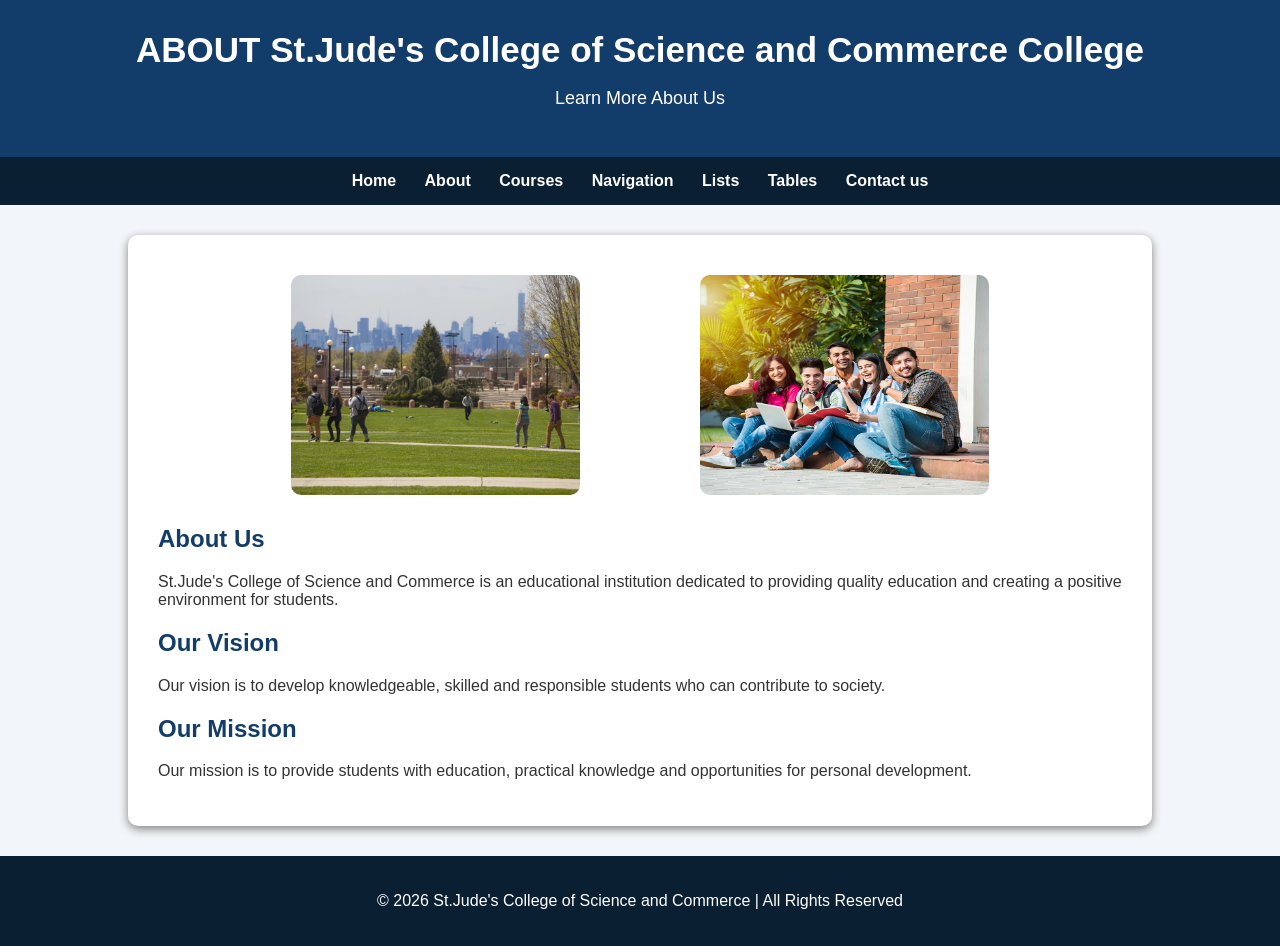
<file: about.html>
<!DOCTYPE html>
<html>

<head>
    <title>About - St.Jude's College of Science and Commerce College</title>
    <link rel="stylesheet" href="style.css">
</head>

<body>

<header>
    <h1>ABOUT St.Jude's College of Science and Commerce College</h1>
    <p>Learn More About Us</p>
</header>

<nav>
    <a href="index.html">Home</a>
    <a href="about.html">About</a>
    <a href="courses.html">Courses</a>
    <a href="navigation.html">Navigation</a>
    <a href="lists.html">Lists</a>
    <a href="tables.html">Tables</a>
    <a href="contact.html">Contact us</a>

</nav>

<section class="content">

    <div class="image-row">

        <img src="campus2.jpg" alt="College Campus">

        <img src="students2.jpg" alt="College Students">

    </div>

    <h2>About Us</h2>

    <p>
        St.Jude's College of Science and Commerce is an educational institution dedicated
        to providing quality education and creating a positive
        environment for students.
    </p>

    <h2>Our Vision</h2>

    <p>
        Our vision is to develop knowledgeable, skilled and
        responsible students who can contribute to society.
    </p>

    <h2>Our Mission</h2>

    <p>
        Our mission is to provide students with education,
        practical knowledge and opportunities for personal
        development.
    </p>

</section>

<footer>
    <p>© 2026 St.Jude's College of Science and Commerce | All Rights Reserved</p>
</footer>

</body>
</html>
</file>
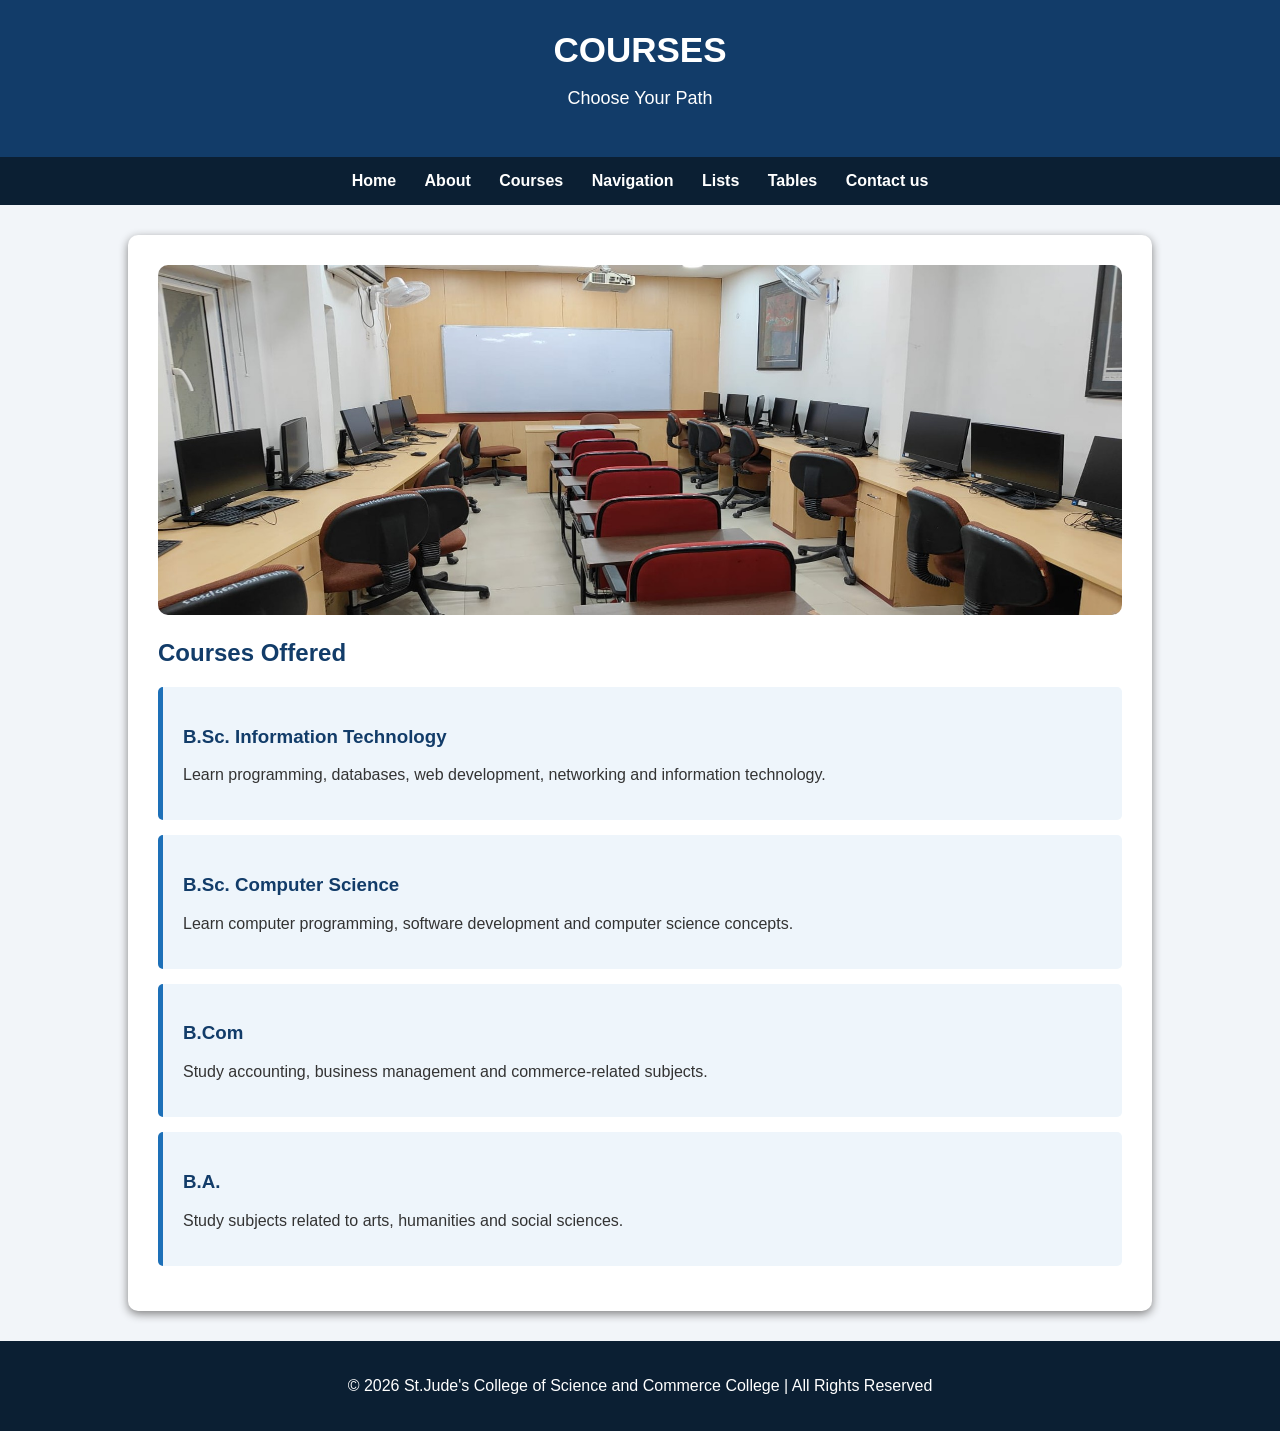
<file: courses.html>
<!DOCTYPE html>
<html>

<head>
    <title>Courses - St.Jude's College of Science and Commerce College</title>
    <link rel="stylesheet" href="style.css">
</head>

<body>

<header>
    <h1>COURSES</h1>
    <p>Choose Your Path</p>
</header>

<nav>
    <a href="index.html">Home</a>
    <a href="about.html">About</a>
    <a href="courses.html">Courses</a>
    <a href="navigation.html">Navigation</a>
    <a href="lists.html">Lists</a>
    <a href="tables.html">Tables</a>
    <a href="contact.html">Contact us</a>

</nav>

<section class="content">

    <img class="large-image"
         src="computer lab.jpg"
         alt="Computer Laboratory">

    <h2>Courses Offered</h2>

    <div class="course">
        <h3>B.Sc. Information Technology</h3>

        <p>
            Learn programming, databases, web development,
            networking and information technology.
        </p>
    </div>

    <div class="course">
        <h3>B.Sc. Computer Science</h3>

        <p>
            Learn computer programming, software development
            and computer science concepts.
        </p>
    </div>

    <div class="course">
        <h3>B.Com</h3>

        <p>
            Study accounting, business management and
            commerce-related subjects.
        </p>
    </div>

    <div class="course">
        <h3>B.A.</h3>

        <p>
            Study subjects related to arts, humanities
            and social sciences.
        </p>
    </div>

</section>

<footer>
    <p>© 2026 St.Jude's College of Science and Commerce College | All Rights Reserved</p>
</footer>

</body>
</html>
</file>
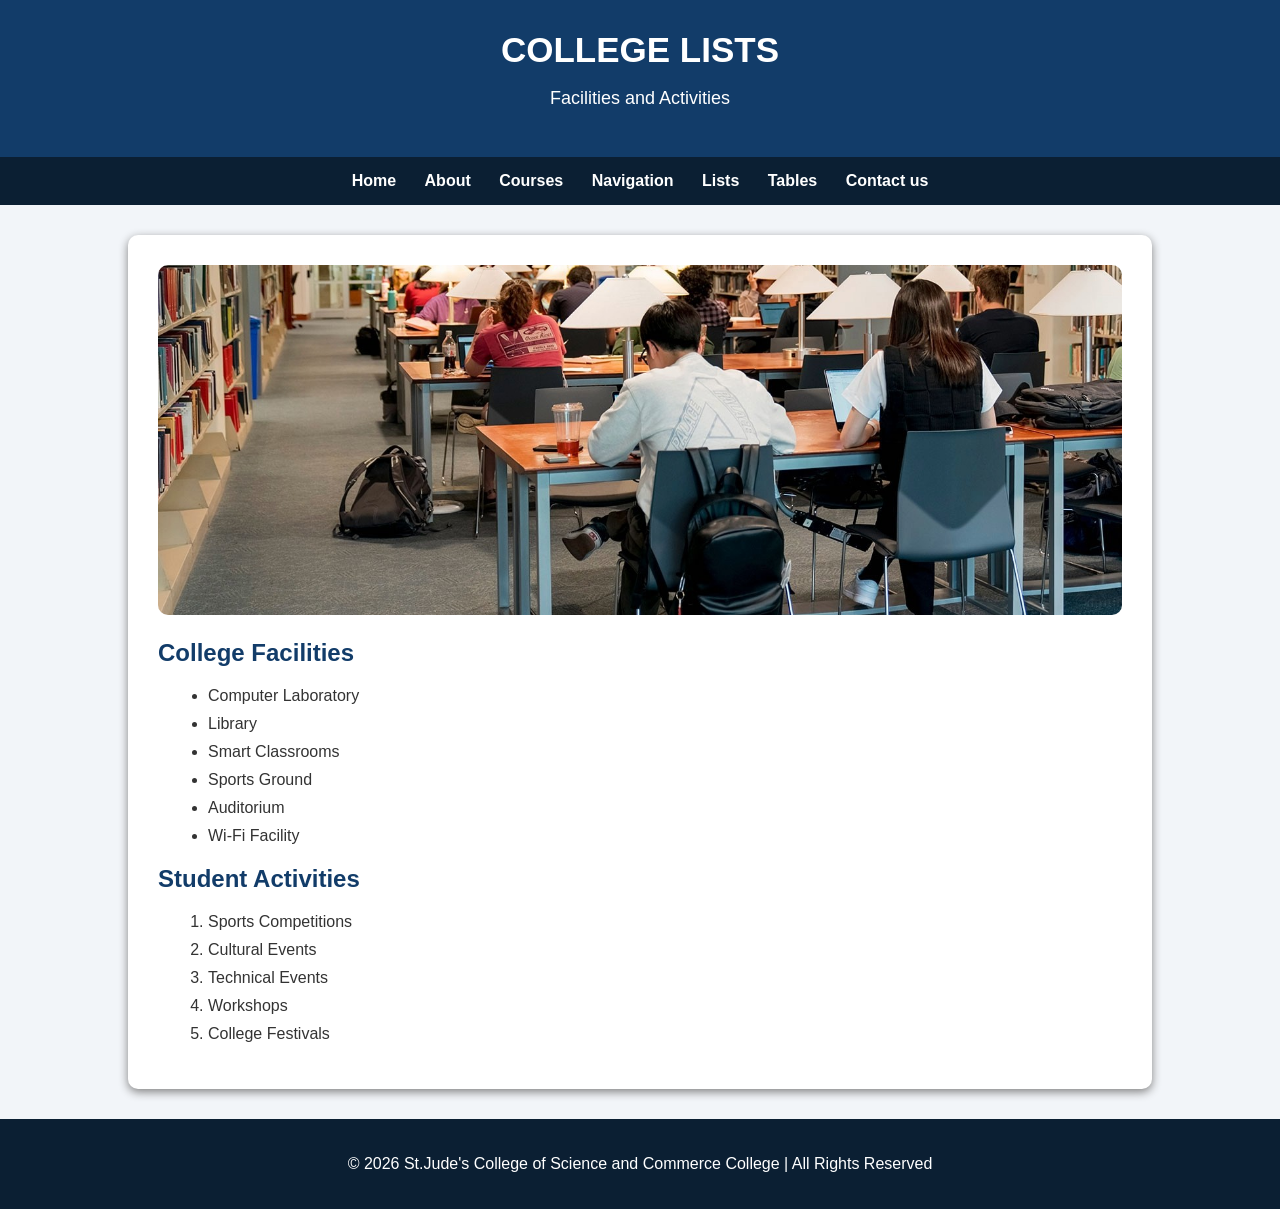
<file: lists.html>
<!DOCTYPE html>
<html>

<head>
    <title>Lists - St.Jude's College of Science and Commerce College</title>
    <link rel="stylesheet" href="style.css">
</head>

<body>

<header>
    <h1>COLLEGE LISTS</h1>
    <p>Facilities and Activities</p>
</header>

<nav>
    <a href="index.html">Home</a>
    <a href="about.html">About</a>
    <a href="courses.html">Courses</a>
    <a href="navigation.html">Navigation</a>
    <a href="lists.html">Lists</a>
    <a href="tables.html">Tables</a>
    <a href="contact.html">Contact us</a>

</nav>

<section class="content">

    <img class="large-image"
         src="library.jpg"
         alt="College Library">

    <h2>College Facilities</h2>

    <ul>
        <li>Computer Laboratory</li>
        <li>Library</li>
        <li>Smart Classrooms</li>
        <li>Sports Ground</li>
        <li>Auditorium</li>
        <li>Wi-Fi Facility</li>
    </ul>

    <h2>Student Activities</h2>

    <ol>
        <li>Sports Competitions</li>
        <li>Cultural Events</li>
        <li>Technical Events</li>
        <li>Workshops</li>
        <li>College Festivals</li>
    </ol>

</section>

<footer>
    <p>© 2026 St.Jude's College of Science and Commerce College | All Rights Reserved</p>
</footer>

</body>
</html>
</file>
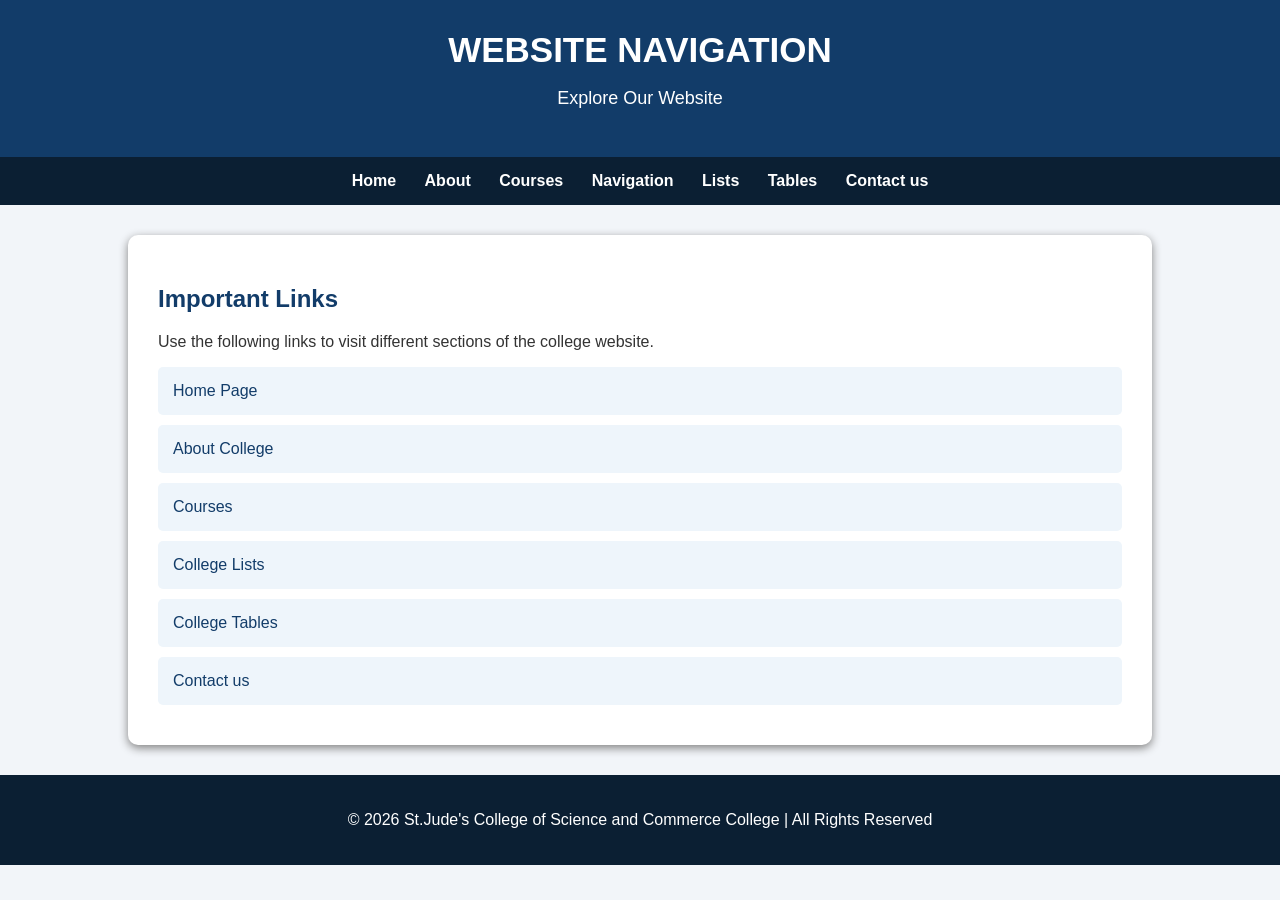
<file: navigation.html>
<!DOCTYPE html>
<html>

<head>
    <title>Navigation - St.Jude's College of Science and Commerce College</title>
    <link rel="stylesheet" href="style.css">
</head>

<body>

<header>
    <h1>WEBSITE NAVIGATION</h1>
    <p>Explore Our Website</p>
</header>

<nav>
    <a href="index.html">Home</a>
    <a href="about.html">About</a>
    <a href="courses.html">Courses</a>
    <a href="navigation.html">Navigation</a>
    <a href="lists.html">Lists</a>
    <a href="tables.html">Tables</a>
    <a href="contact.html">Contact us</a>
</nav>

<section class="content">

    <h2>Important Links</h2>

    <p>
        Use the following links to visit different sections
        of the college website.
    </p>

    <div class="navigation-links">

        <a href="index.html">Home Page</a>

        <a href="about.html">About College</a>

        <a href="courses.html">Courses</a>

        <a href="lists.html">College Lists</a>

        <a href="tables.html">College Tables</a>

         <a href="contact.html">Contact us</a>

    </div>

</section>

<footer>
    <p>© 2026 St.Jude's College of Science and Commerce College | All Rights Reserved</p>
</footer>

</body>
</html>
</file>
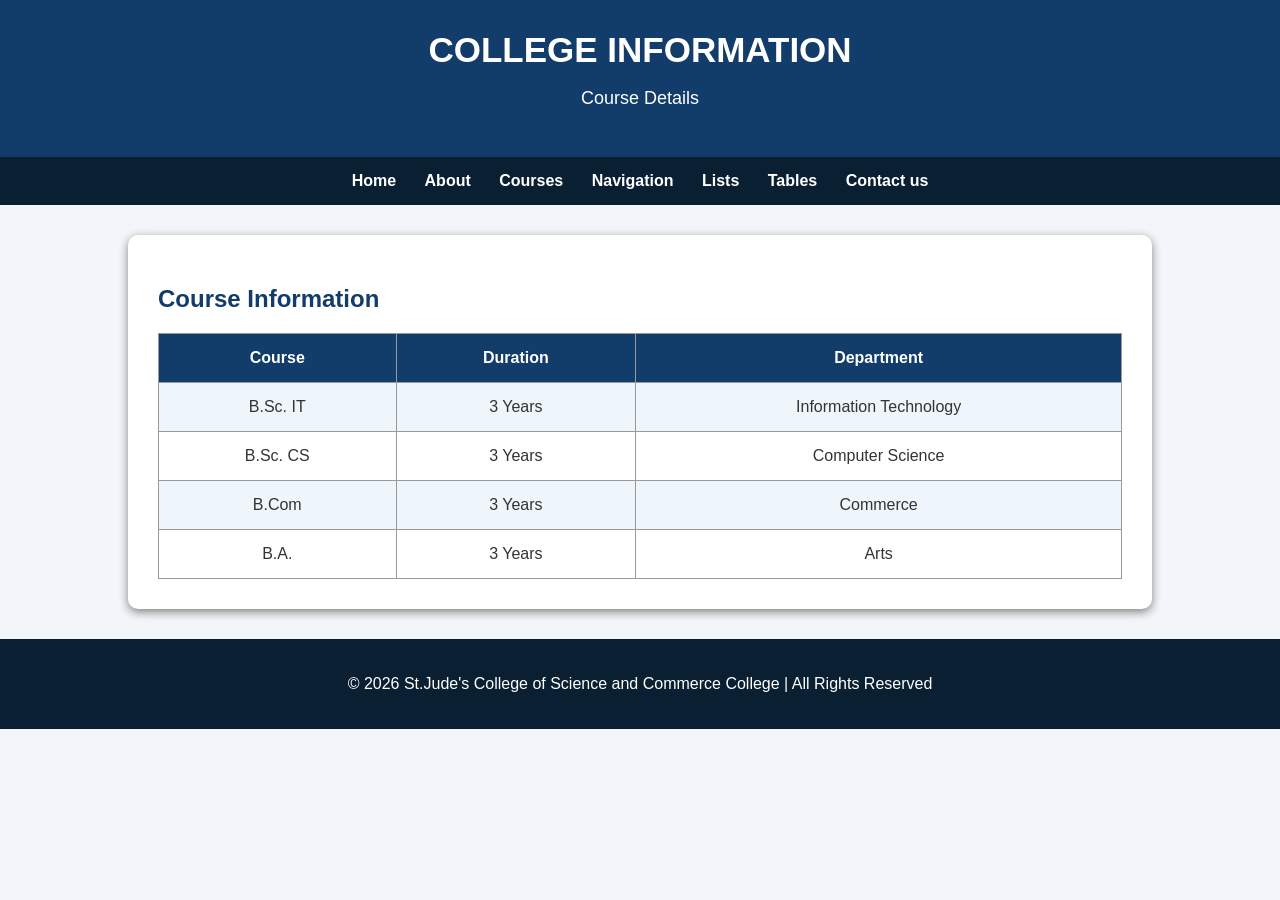
<file: tables.html>
<!DOCTYPE html>
<html>

<head>
    <title>Tables - St.Jude's College of Science and Commerce College</title>
    <link rel="stylesheet" href="style.css">
</head>

<body>

<header>
    <h1>COLLEGE INFORMATION</h1>
    <p>Course Details</p>
</header>

<nav>
    <a href="index.html">Home</a>
    <a href="about.html">About</a>
    <a href="courses.html">Courses</a>
    <a href="navigation.html">Navigation</a>
    <a href="lists.html">Lists</a>
    <a href="tables.html">Tables</a>
    <a href="contact.html">Contact us</a>

</nav>

<section class="content">

    <h2>Course Information</h2>

    <table>

        <tr>
            <th>Course</th>
            <th>Duration</th>
            <th>Department</th>
        </tr>

        <tr>
            <td>B.Sc. IT</td>
            <td>3 Years</td>
            <td>Information Technology</td>
        </tr>

        <tr>
            <td>B.Sc. CS</td>
            <td>3 Years</td>
            <td>Computer Science</td>
        </tr>

        <tr>
            <td>B.Com</td>
            <td>3 Years</td>
            <td>Commerce</td>
        </tr>

        <tr>
            <td>B.A.</td>
            <td>3 Years</td>
            <td>Arts</td>
        </tr>

    </table>

</section>

<footer>
    <p>© 2026 St.Jude's College of Science and Commerce College | All Rights Reserved</p>
</footer>

</body>
</html>
</file>
<file: style.css>
* {
    box-sizing: border-box;
}

body {
    font-family: Arial;
    margin: 0;
    background-color: #f2f5f9;
    color: #333;
}


/* Header */

header {
    background-color: #123c69;
    color: white;
    text-align: center;
    padding: 30px;
}

header h1 {
    margin: 0;
    font-size: 35px;
}

header p {
    font-size: 18px;
}


/* Navigation */

nav {
    background-color: #0b1f33;
    text-align: center;
    padding: 15px;
}

nav a {
    color: white;
    text-decoration: none;
    margin: 12px;
    font-weight: bold;
}

nav a:hover {
    color: #ffd700;
}


/* Hero */

.hero {
    position: relative;
    text-align: center;
}

.hero img {
    width: 100%;
    height: 450px;
    object-fit: cover;
}


/* Hero Text */

.hero-text {
    position: absolute;
    top: 100px;
    left: 27%;
    background-color: rgba(0, 0, 0, 0.65);
    color: white;
    padding: 30px;
    border-radius: 10px;
}


/* Button */

.button {
    display: inline-block;
    background-color: #1d70b8;
    color: white;
    text-decoration: none;
    padding: 10px 20px;
    margin-top: 10px;
    border-radius: 5px;
}

.button:hover {
    background-color: #0b1f33;
}


/* Welcome */

.welcome {
    text-align: center;
    padding: 35px;
}

.welcome h2 {
    color: #123c69;
}


/* Cards */

.cards {
    display: flex;
    justify-content: center;
    gap: 20px;
    padding: 20px;
}

.card {
    background-color: white;
    width: 250px;
    padding: 25px;
    text-align: center;
    border-radius: 10px;
    box-shadow: 0 3px 10px gray;
}

.card h3 {
    color: #123c69;
}


/* Gallery */

.gallery {
    text-align: center;
    padding: 30px;
}

.gallery h2 {
    color: #123c69;
}


/* Three Image Pattern */

.image-row {
    display: flex;
    justify-content: center;
    gap: 100px;
}

.image-row img {
    width: 30%;
    height: 220px;
    object-fit: cover;
    margin: 10px;
    border-radius: 10px;
}


/* Content */

.content {
    background-color: white;
    width: 80%;
    margin: 30px auto;
    padding: 30px;
    border-radius: 10px;
    box-shadow: 0 3px 10px gray;
}

.content h2 {
    color: #123c69;
}


/* Large Images */

.large-image {
    width: 100%;
    height: 350px;
    object-fit: cover;
    border-radius: 10px;
}


/* Courses */

.course {
    background-color: #eef5fb;
    padding: 20px;
    margin: 15px 0;
    border-left: 5px solid #1d70b8;
    border-radius: 5px;
}

.course h3 {
    color: #123c69;
}


/* Navigation Links */

.navigation-links a {
    display: block;
    background-color: #eef5fb;
    color: #123c69;
    text-decoration: none;
    padding: 15px;
    margin: 10px 0;
    border-radius: 5px;
}

.navigation-links a:hover {
    background-color: #d4e8f7;
}


/* Lists */

li {
    margin: 10px;
}


/* Table */

table {
    width: 100%;
    border-collapse: collapse;
}

th {
    background-color: #123c69;
    color: white;
}

th, td {
    border: 1px solid #999;
    padding: 15px;
    text-align: center;
}

tr:nth-child(even) {
    background-color: #eef5fb;
}


/* Footer */

footer {
    background-color: #0b1f33;
    color: white;
    text-align: center;
    padding: 20px;
    margin-top: 30px;
}

/* Contact Form Styles */

.contact-form {
    margin-top: 20px;
}

.contact-form label {
    display: block;
    font-weight: bold;
    color: #123c69;
    margin-top: 15px;
    margin-bottom: 5px;
}

.contact-form input,
.contact-form textarea {
    width: 100%;
    padding: 12px;
    border: 1px solid #ccc;
    border-radius: 5px;
    box-sizing: border-box;
    font-family: Arial;
    font-size: 14px;
}

.contact-form button {
    border: none;
    cursor: pointer;
    font-size: 16px;
    margin-top: 20px;
}
</file>
